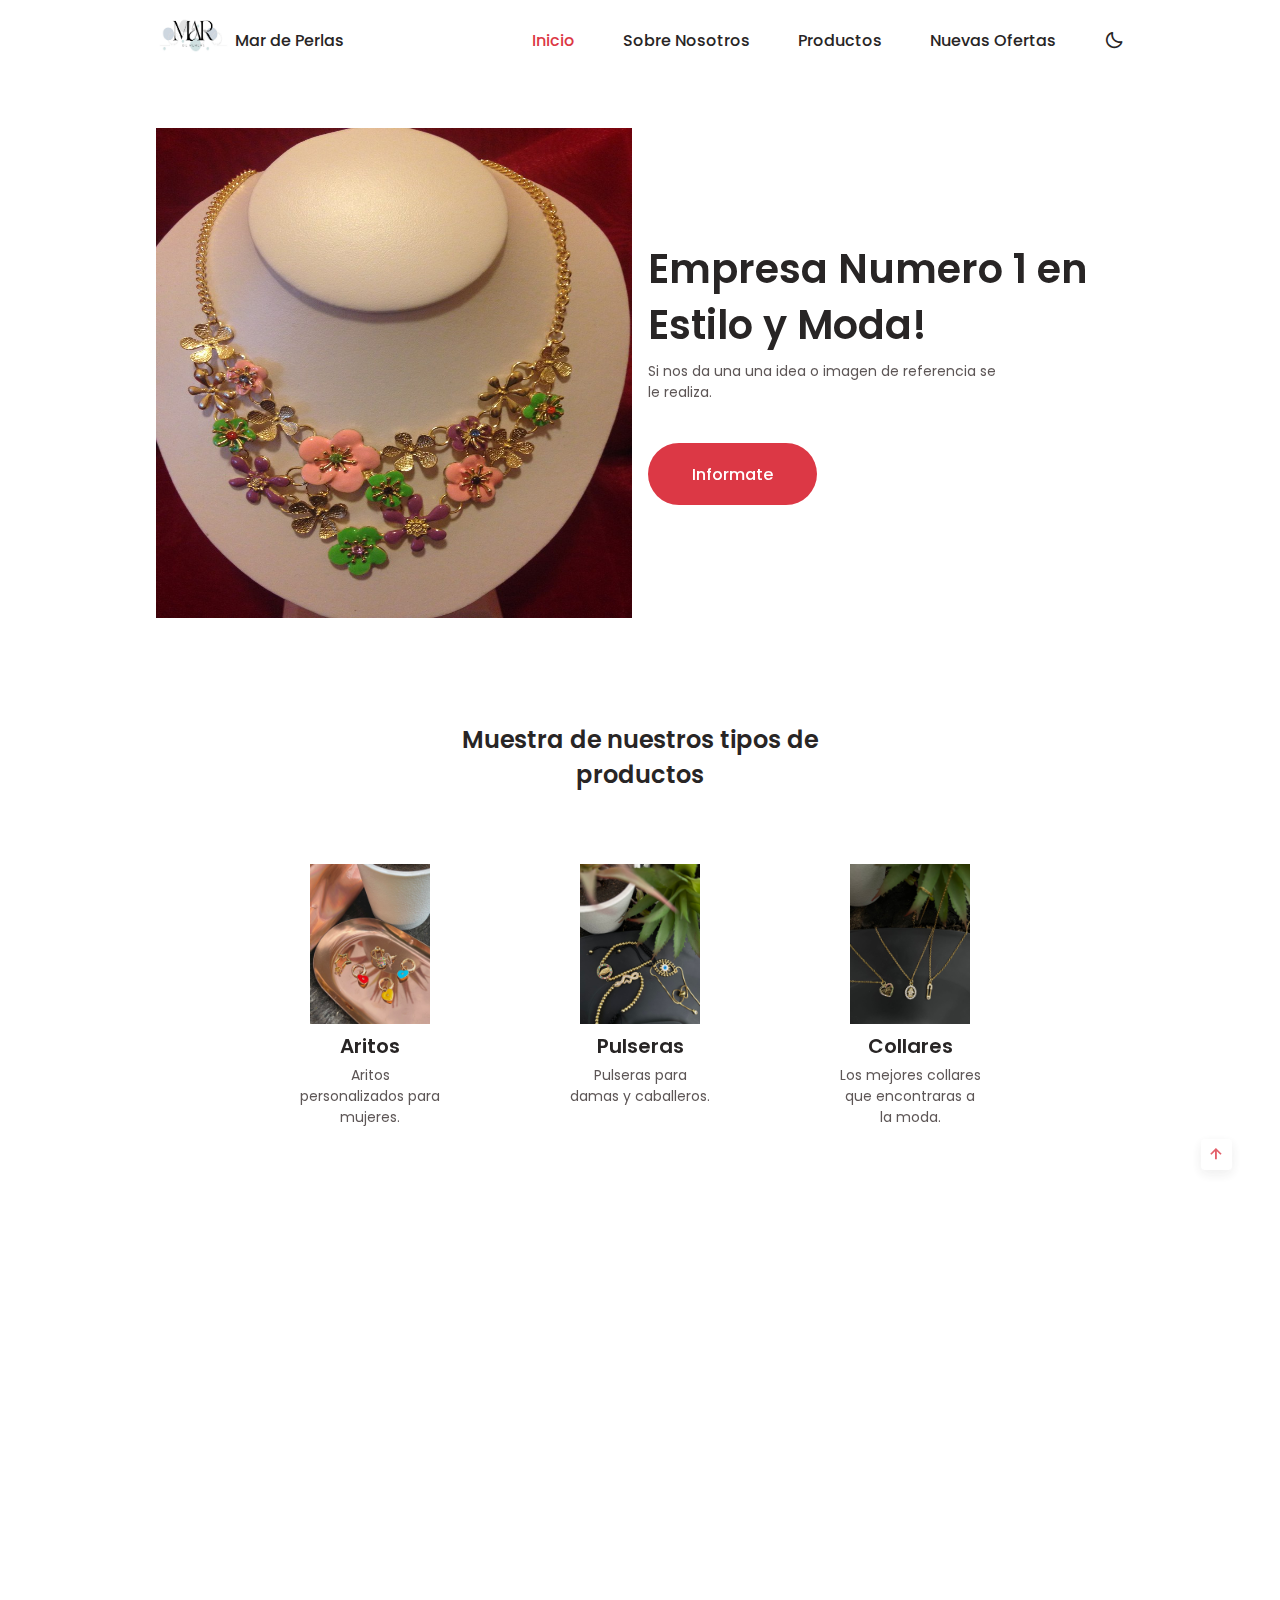
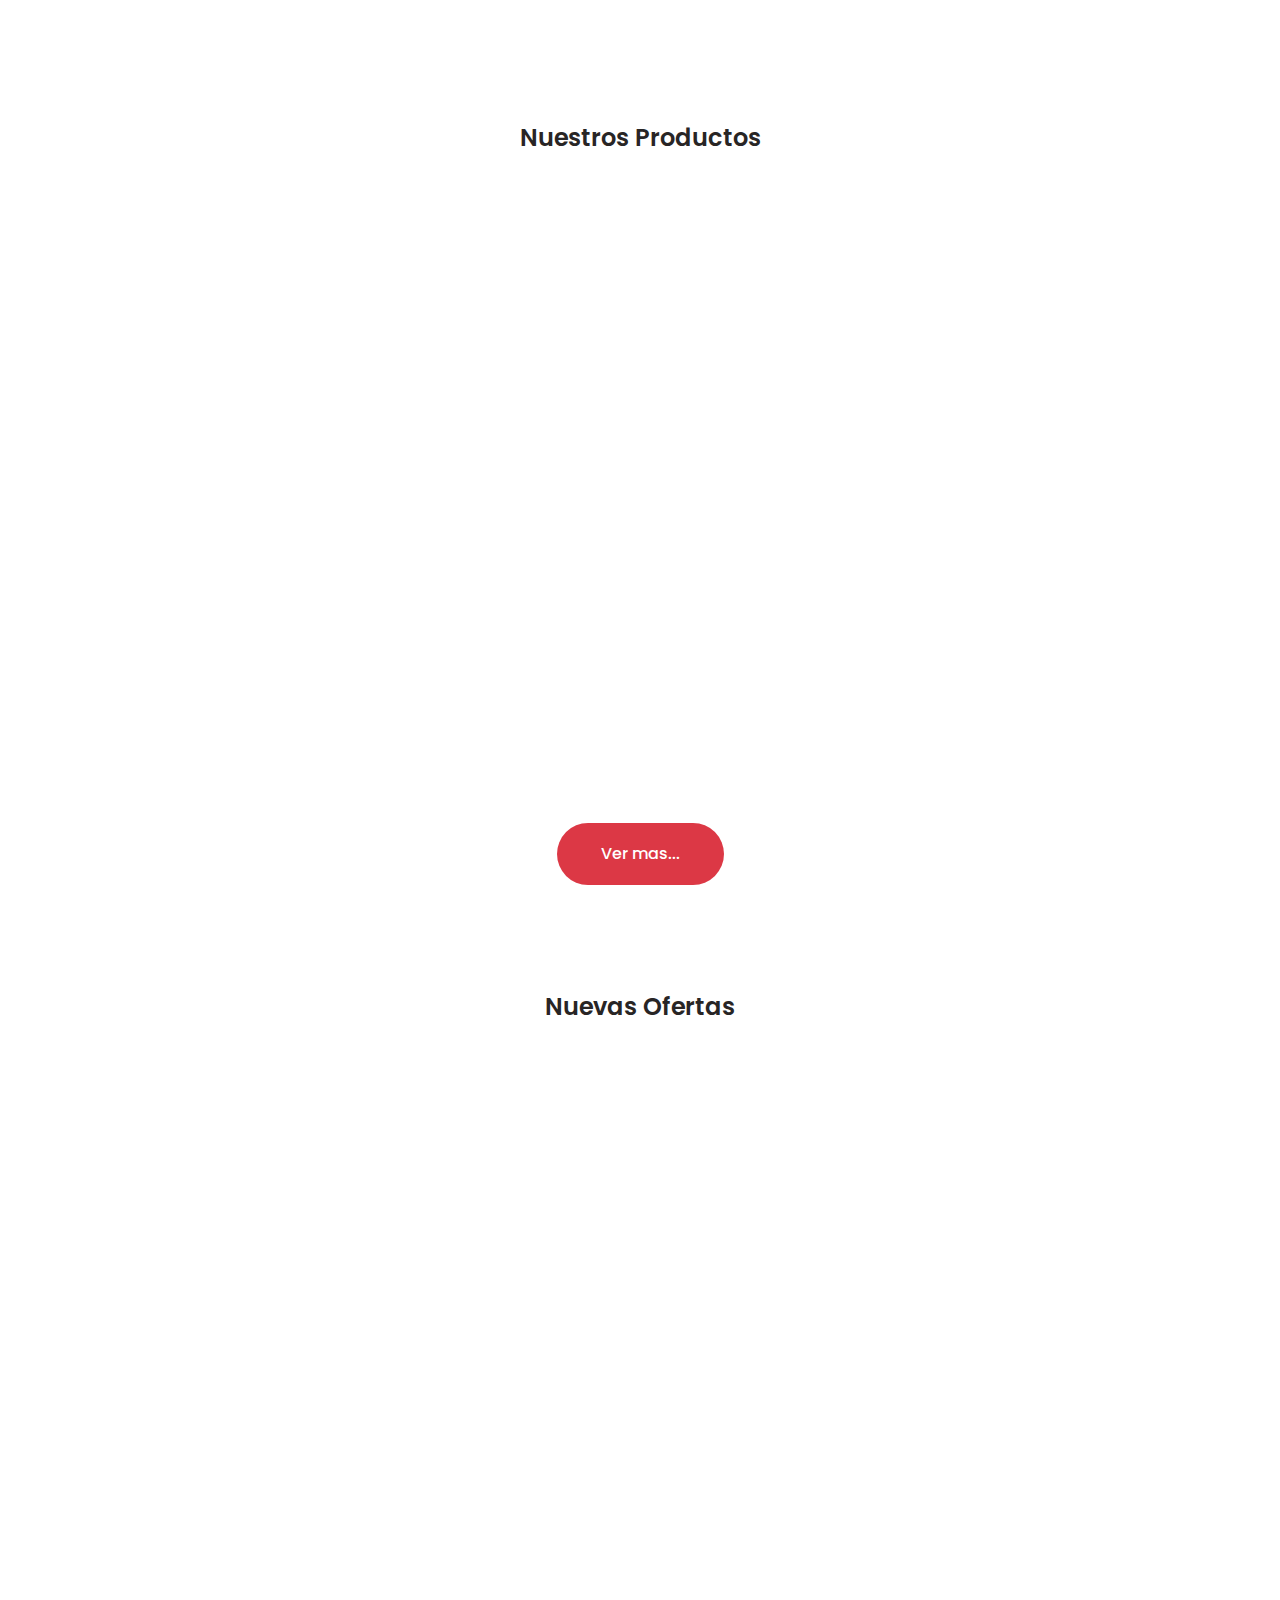
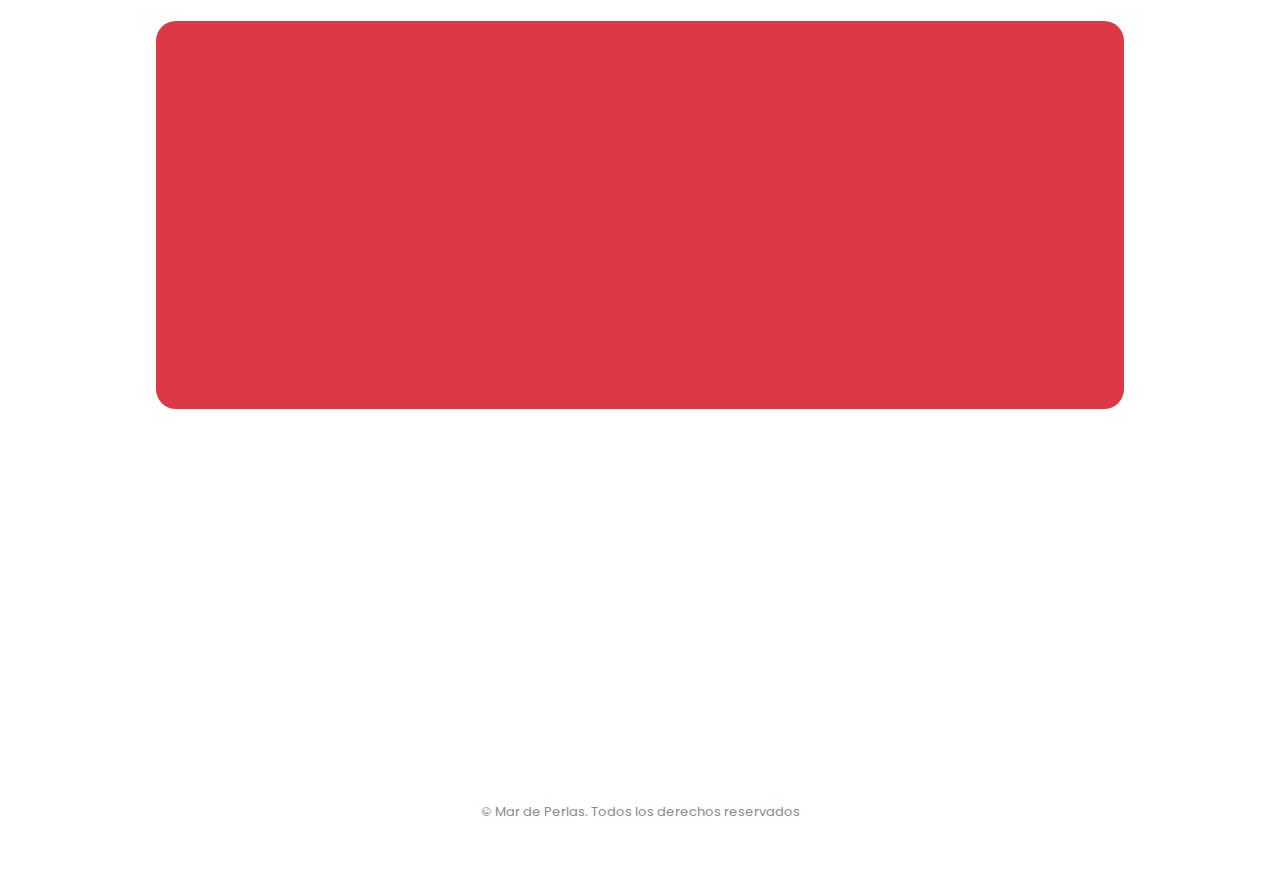
<file: index.html>
<!DOCTYPE html>
    <html lang="es">
    <head>
        <meta charset="UTF-8">
        <meta name="viewport" content="width=device-width, initial-scale=1.0">

        <!--=============== FAVICON ===============-->
        <link rel="shortcut icon" href="assets/img/Logo2.png" type="image/x-icon">

        <!--=============== BOXICONS ===============-->
        <link rel="stylesheet" href="https://unpkg.com/boxicons@latest/css/boxicons.min.css">

        <!--=============== SWIPER CSS ===============--> 
        <link rel="stylesheet" href="assets/css/swiper-bundle.min.css">

        <!--=============== CSS ===============-->
        <link rel="stylesheet" href="assets/css/styles.css">

        <title>Mar de Perlas</title>
    </head>
    <body>
        <!--==================== HEADER ====================-->
        <header class="header" id="header">
            <nav class="nav container">
                <a href="#" class="nav__logo">
                    <img src="assets/img/Logo2.png" alt="" class="nav__logo-img"> 
                    Mar de Perlas
                </a>

                <div class="nav__menu" id="nav-menu">
                    <ul class="nav__list">
                        <li class="nav__item">
                            <a href="#Inicio" class="nav__link active-link">Inicio</a>
                        </li>
                        <li class="nav__item">
                            <a href="#Nosotros" class="nav__link">Sobre Nosotros</a>
                        </li>
                        <li class="nav__item">
                            <a href="#Productos" class="nav__link">Productos</a>
                        </li>
                        <li class="nav__item">
                            <a href="#Ofertas" class="nav__link">Nuevas Ofertas</a>
                        </li>
                    </ul>

                    <div class="nav__close" id="nav-close">
                        <i class='bx bx-x' ></i>
                    </div>

                    <img src="assets/img/nav-light.png" alt="" class="nav__img">
                </div>
                <div class="nav__btns">
                    <!-- Theme change button -->
                    <i class='bx bx-moon change-theme' id="theme-button"></i>

                    <!-- Toggle button -->
                    <div class="nav__toggle" id="nav-toggle">
                        <i class='bx bx-grid-alt' ></i>
                    </div>
                </div>

            </nav>
        </header>

        <!--==================== MAIN ====================-->
        <main class="main">
            <!--==================== HOME ====================-->
            <section class="Inicio" id="Inicio">
                <div class="Inicio__container container grid">
                    <img src="assets/img/Img1.jpg" alt="" class="Inicio__img">

                    <div class="Inicio__data">
                        <h1 class="Inicio__title">Empresa Numero 1 en Estilo y Moda!</h1>
                        <p class="Inicio__description">
                            Si nos da una una idea o imagen de referencia se le realiza.
                        </p>
                        <a href="#Nosotros" class="button">Informate</a>
                    </div>
                </div>
            </section>

            <!--==================== GIVING ====================-->
            <section class="giving section container">
                <h2 class="section__title">
                    Muestra de nuestros tipos de <br> productos
                </h2>

                <div class="giving__container grid">
                    <div class="giving__content">
                        <img src="assets/img/Aritos.jpg" alt="" class="giving__img">
                        <h3 class="giving__title">Aritos</h3>
                        <p class="giving__description">Aritos personalizados para mujeres.</p>
                    </div>

                    <div class="giving__content">
                        <img src="assets/img/Pulseras.jpg" alt="" class="giving__img">
                        <h3 class="giving__title">Pulseras</h3>
                        <p class="giving__description">Pulseras para damas y caballeros.</p>
                    </div>

                    <div class="giving__content">
                        <img src="assets/img/Collares.jpg" alt="" class="giving__img">
                        <h3 class="giving__title">Collares</h3>
                        <p class="giving__description">Los mejores collares que encontraras a la moda.</p>
                    </div>
                </div>
            </section>

            <!--==================== CELEBRATE ====================-->
            <section class="Nosotros section container" id="Nosotros">
                <div class="Nosotros__container grid">
                    <div class="Nosotros__data">
                        <h2 class="section__title Nosotros__title">
                            ¿Quienes somos?
                        </h2>
                        <p class="Nosotros__description">
                            Somos una empresa de bisuteria conformada por jovenes de mente emprendedora,
                            brindando estilo, comodidad y innovacion a traves de nuestros accesorios.
                        </p>
                        <h2 class="section__title Nosotros__title">
                            Mision
                        </h2>
                        <a href="Sobre Nosotros.html" class="button">Leer Mas...</a>
                    </div>

                    <img src="assets/img/Logo2.png" alt="" class="Nosotros__img">
                </div>
            </section>

            <!--==================== GIFT ====================-->
            <section class="Productos section container" id="Productos">
                <h2 class="section__title">Nuestros Productos</h2>

                <div class="Productos__container grid">
                    <article class="Productos__card">
                        <img src="assets/img/Pro1.jpg" alt="" class="Productos__img">
                        <i class='bx bx-heart Productos__icon'></i>
                        
                        <h3 class="Productos__price">Lps 110</h3>
                    </article>

                    <article class="Productos__card">
                        <img src="assets/img/Pro2.jpg" alt="" class="Productos__img">
                        <i class='bx bx-heart Productos__icon'></i>
                        
                        <h3 class="Productos__price">Lps 165</h3>
                    </article>

                    <article class="Productos__card">
                        <img src="assets/img/Pro3.jpg" alt="" class="Productos__img">
                        <i class='bx bx-heart Productos__icon'></i>
                        
                        <h3 class="Productos__price">Lps 160</h3>
                    </article>

                    <article class="Productos__card">
                        <img src="assets/img/Pro4.jpg" alt="" class="Productos__img">
                        <i class='bx bx-heart Productos__icon'></i>
                        
                        <h3 class="Productos__price">Lps 155</h3>
                    </article>

                    <article class="Productos__card">
                        <img src="assets/img/Pro5.jpg" alt="" class="Productos__img">
                        <i class='bx bx-heart Productos__icon'></i>
                        
                        <h3 class="Productos__price">Lps 112</h3>
                    </article>
                </div>
            </section>
            <div align="center">
            <a href="Productos.html" class="button">Ver mas...</a>
            </div>

            <!--==================== NEW ====================-->
            <section class="Ofertas section container" id="Ofertas">
                <h2 class="section__title">Nuevas Ofertas</h2>

                <div class="Ofertas__container">
                    <div class="swiper Ofertas-swiper">
                        <div class="swiper-wrapper">
                            <article class="Ofertas__card swiper-slide">
                                <div class="Ofertas__overlay"></div>

                                <img src="assets/img/Pulseras.jpg" alt="" class="Ofertas__img">
                                <h3 class="Ofertas__price">Lps 75</h3>
                                
                                <button class="button Ofertas__button">
                                    <i class='bx bx-heart Ofertas__icon'></i>
                                </button>
                            </article>

                            <article class="Ofertas__card swiper-slide">
                                <div class="Ofertas__overlay"></div>

                                <img src="assets/img/Collares.jpg" alt="" class="Ofertas__img">
                                <h3 class="Ofertas__price">Lps 120</h3>

                                <button class="button Ofertas__button">
                                    <i class='bx bx-heart Ofertas__icon'></i>
                                </button>
                            </article>

                            <article class="Ofertas__card swiper-slide">
                                <div class="Ofertas__overlay"></div>

                                <img src="assets/img/Aritos.jpg" alt="" class="Ofertas__img">
                                <h3 class="Ofertas__price">Lps 95</h3>

                                <button class="button Ofertas__button">
                                    <i class='bx bx-heart Ofertas__icon'></i>
                                </button>
                            </article>
                        </div>

                        <div class="swiper-pagination"></div>
                    </div>
                </div>
            </section>

            <!--==================== MESSAGE ====================-->
            <section class="message section container">
                <div class="message__container grid">
                    <form action="" class="message__form">
                        <h2 class="message__title">Contactanos!</h2>
                        <input type="email" placeholder="Escribe tu mensaje..." class="message__input">
                        <button class="button message__button">Enviar Mensaje</button>
                    </form>

                    <img src="assets/img/Logo2.png" alt="" class="message__img">
                </div>
            </section>
        </main>

        <!--==================== FOOTER ====================-->
        <footer class="footer section">
            <div class="footer__container container grid">
                <div>
                    <a href="#" class="footer__logo">
                        <img src="assets/img/Logo2.png" alt="" class="footer__logo-img"> 
                        Mar de Perlas
                    </a>

                    <p class="footer__description">
                        Estilos perzonalizados! <br> mejores diseños mejores precios
                    </p>
                </div>

                <div>
                    <h3 class="footer__title">Encuentranos como:</h3>

                    <ul class="footer__links">
                        <li>
                            <a href="#" class="footer__link">mardeperlas@gmail.com</a>
                        </li>
                        <li>
                            <a href="#" class="footer__link">MardePerlas.Hn</a>
                        </li>
                        <li>
                            <a href="#" class="footer__link">+504 9733-4495</a>
                        </li>
                    </ul>
                </div>

                <div>
                    <h3 class="footer__title">Nuestra Ubicacion</h3>

                    <ul class="footer__links">
                        <li>
                            <a href="#" class="footer__link">Col. San Roberto<br>
                            de sula 11 y 12 calle</a>
                        </li>
                    </ul>
                </div>

                <div>
                    <h3 class="footer__title">Redes Sociales</h3>

                    <div class="footer__aviables">
                        <i href="#" class='bx bxl-facebook'></i>
                        <i href="#" class='bx bxl-instagram-alt'></i>
                    </div>
                </div>

            </div>

            <span class="footer__copy">&#169; Mar de Perlas. Todos los derechos reservados</span>
        </footer>

        <!--=============== SCROLL UP ===============-->
        <a href="#" class="scrollup" id="scroll-up"> 
            <i class='bx bx-up-arrow-alt scrollup__icon' ></i>
        </a>

        <!--=============== SCROLL REVEAL ===============-->
        <script src="assets/js/scrollreveal.min.js"></script>

        <!--=============== SWIPER JS ===============-->
        <script src="assets/js/swiper-bundle.min.js"></script>

        <!--=============== MAIN JS ===============-->
        <script src="assets/js/main.js"></script>
    </body>
</html>
</file>
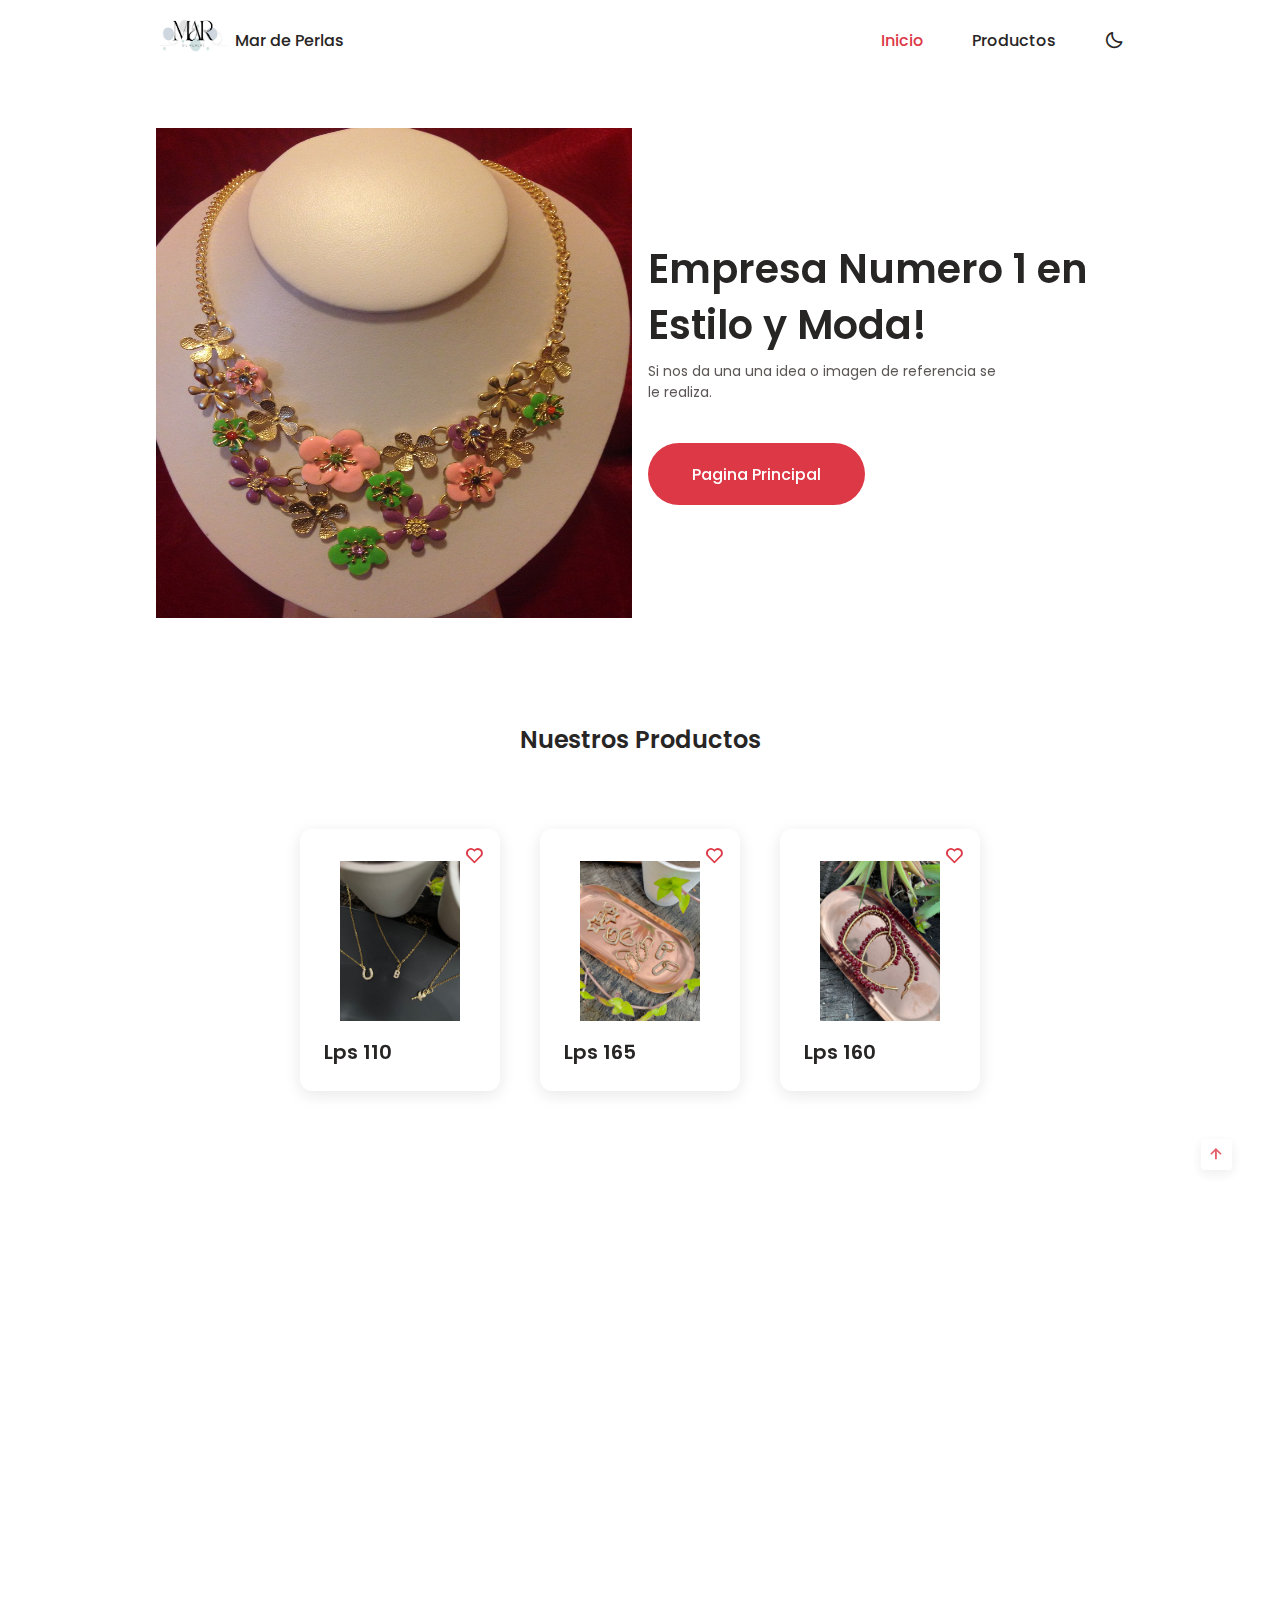
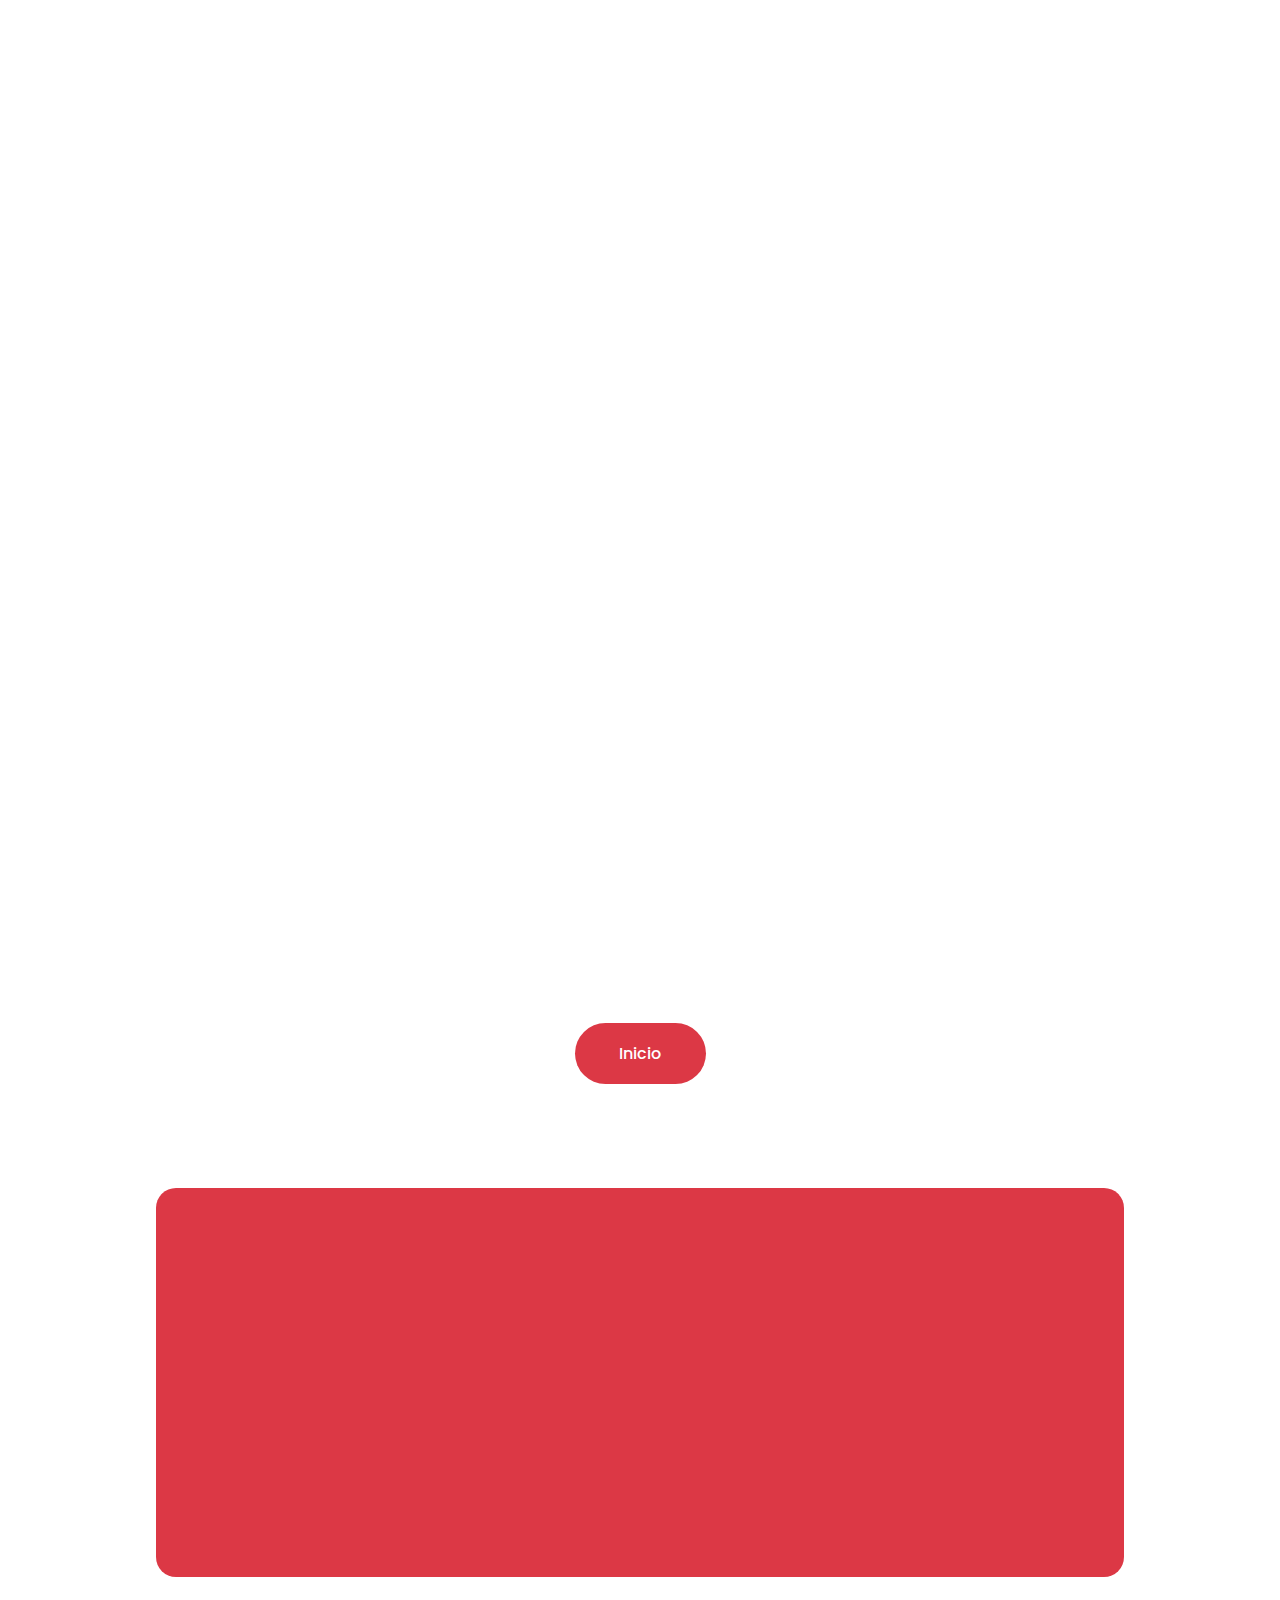
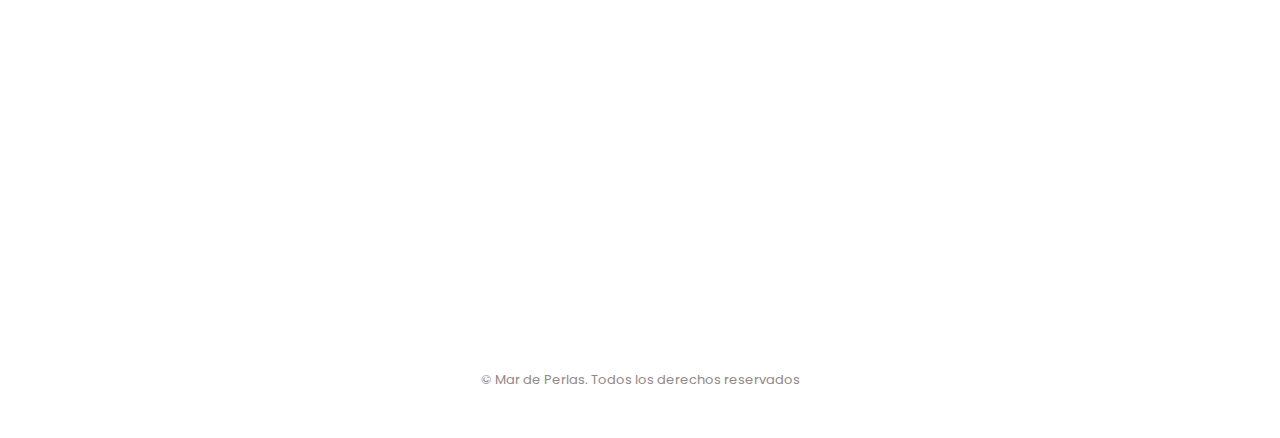
<file: Productos.html>
<!DOCTYPE html>
    <html lang="es">
    <head>
        <meta charset="UTF-8">
        <meta name="viewport" content="width=device-width, initial-scale=1.0">

        <!--=============== FAVICON ===============-->
        <link rel="shortcut icon" href="assets/img/Logo2.png" type="image/x-icon">

        <!--=============== BOXICONS ===============-->
        <link rel="stylesheet" href="https://unpkg.com/boxicons@latest/css/boxicons.min.css">

        <!--=============== SWIPER CSS ===============--> 
        <link rel="stylesheet" href="assets/css/swiper-bundle.min.css">

        <!--=============== CSS ===============-->
        <link rel="stylesheet" href="assets/css/styles.css">

        <title>Mar de Perlas</title>
    </head>
    <body>
        <!--==================== HEADER ====================-->
        <header class="header" id="header">
            <nav class="nav container">
                <a href="#" class="nav__logo">
                    <img src="assets/img/Logo2.png" alt="" class="nav__logo-img"> 
                    Mar de Perlas
                </a>

                <div class="nav__menu" id="nav-menu">
                    <ul class="nav__list">
                        <li class="nav__item">
                            <a href="#Inicio" class="nav__link active-link">Inicio</a>
                        <li class="nav__item">
                            <a href="#Productos" class="nav__link">Productos</a>
                    </ul>

                    <div class="nav__close" id="nav-close">
                        <i class='bx bx-x' ></i>
                    </div>

                    <img src="assets/img/nav-light.png" alt="" class="nav__img">
                </div>
                <div class="nav__btns">
                    <!-- Theme change button -->
                    <i class='bx bx-moon change-theme' id="theme-button"></i>

                    <!-- Toggle button -->
                    <div class="nav__toggle" id="nav-toggle">
                        <i class='bx bx-grid-alt' ></i>
                    </div>
                </div>

            </nav>
        </header>

        <!--==================== MAIN ====================-->
        <main class="main">
            <!--==================== HOME ====================-->
            <section class="Inicio" id="Inicio">
                <div class="Inicio__container container grid">
                    <img src="assets/img/Img1.jpg" alt="" class="Inicio__img">

                    <div class="Inicio__data">
                        <h1 class="Inicio__title">Empresa Numero 1 en Estilo y Moda!</h1>
                        <p class="Inicio__description">
                            Si nos da una una idea o imagen de referencia se le realiza.
                        </p>
                        <a href="index.html" class="button">Pagina Principal</a>
                    </div>
                </div>
            </section>


            <!--==================== GIFT ====================-->
            <section class="Productos section container" id="Productos">
                <h2 class="section__title">Nuestros Productos</h2>

                <div class="Productos__container grid">
                    <article class="Productos__card">
                        <img src="assets/img/Pro1.jpg" alt="" class="Productos__img">
                        <i class='bx bx-heart Productos__icon'></i>
                        
                        <h3 class="Productos__price">Lps 110</h3>
                    </article>

                    <article class="Productos__card">
                        <img src="assets/img/Pro2.jpg" alt="" class="Productos__img">
                        <i class='bx bx-heart Productos__icon'></i>
                        
                        <h3 class="Productos__price">Lps 165</h3>
                    </article>

                    <article class="Productos__card">
                        <img src="assets/img/Pro3.jpg" alt="" class="Productos__img">
                        <i class='bx bx-heart Productos__icon'></i>
                        
                        <h3 class="Productos__price">Lps 160</h3>
                    </article>

                    <article class="Productos__card">
                        <img src="assets/img/Pro4.jpg" alt="" class="Productos__img">
                        <i class='bx bx-heart Productos__icon'></i>
                        
                        <h3 class="Productos__price">Lps 155</h3>
                    </article>

                    <article class="Productos__card">
                        <img src="assets/img/Pro5.jpg" alt="" class="Productos__img">
                        <i class='bx bx-heart Productos__icon'></i>
                        
                        <h3 class="Productos__price">Lps 112</h3>
                    </article>

                    <article class="Productos__card">
                        <img src="assets/img/Pro6.jpg" alt="" class="Productos__img">
                        <i class='bx bx-heart Productos__icon'></i>
                        
                        <h3 class="Productos__price">Lps 150</h3>
                    </article>

                    <article class="Productos__card">
                        <img src="assets/img/Pro7.jpg" alt="" class="Productos__img">
                        <i class='bx bx-heart Productos__icon'></i>
                        
                        <h3 class="Productos__price">Lps 100</h3>
                    </article>

                    <article class="Productos__card">
                        <img src="assets/img/Pro8.jpg" alt="" class="Productos__img">
                        <i class='bx bx-heart Productos__icon'></i>
                        
                        <h3 class="Productos__price">Lps 135</h3>
                    </article>

                    <article class="Productos__card">
                        <img src="assets/img/Pro9.jpg" alt="" class="Productos__img">
                        <i class='bx bx-heart Productos__icon'></i>
                        
                        <h3 class="Productos__price">Lps 140</h3>
                    </article>

                    <article class="Productos__card">
                        <img src="assets/img/Pro10.jpg" alt="" class="Productos__img">
                        <i class='bx bx-heart Productos__icon'></i>
                        
                        <h3 class="Productos__price">Lps 140</h3>
                    </article>

                    <article class="Productos__card">
                        <img src="assets/img/Pro11.jpg" alt="" class="Productos__img">
                        <i class='bx bx-heart Productos__icon'></i>
                        
                        <h3 class="Productos__price">Lps 135</h3>
                    </article>

                    <article class="Productos__card">
                        <img src="assets/img/Pro12.jpg" alt="" class="Productos__img">
                        <i class='bx bx-heart Productos__icon'></i>
                        
                        <h3 class="Productos__price">Lps 145</h3>
                    </article>

                    <article class="Productos__card">
                        <img src="assets/img/Pro13.jpg" alt="" class="Productos__img">
                        <i class='bx bx-heart Productos__icon'></i>
                        
                        <h3 class="Productos__price">Lps 145</h3>
                    </article>

                    <article class="Productos__card">
                        <img src="assets/img/Pro14.jpg" alt="" class="Productos__img">
                        <i class='bx bx-heart Productos__icon'></i>
                        
                        <h3 class="Productos__price">Lps 150</h3>
                    </article>

                    <article class="Productos__card">
                        <img src="assets/img/Pro15.jpg" alt="" class="Productos__img">
                        <i class='bx bx-heart Productos__icon'></i>
                        
                        <h3 class="Productos__price">Lps 140</h3>
                    </article>

                    <article class="Productos__card">
                        <img src="assets/img/Pro16.jpg" alt="" class="Productos__img">
                        <i class='bx bx-heart Productos__icon'></i>
                        
                        <h3 class="Productos__price">Lps 130</h3>
                    </article>

                    <article class="Productos__card">
                        <img src="assets/img/Pro17.jpg" alt="" class="Productos__img">
                        <i class='bx bx-heart Productos__icon'></i>
                        
                        <h3 class="Productos__price">Lps 150</h3>
                    </article>

                    <article class="Productos__card">
                        <img src="assets/img/Pro18.jpg" alt="" class="Productos__img">
                        <i class='bx bx-heart Productos__icon'></i>
                        
                        <h3 class="Productos__price">Lps 150</h3>
                    </article>
                </div>
            </section>
            <div align="center">
            <a href="#Inicio" class="button">Inicio</a>
            </div>

            <!--==================== MESSAGE ====================-->
            <section class="message section container">
                <div class="message__container grid">
                    <form action="" class="message__form">
                        <h2 class="message__title">Contactanos!</h2>
                        <input type="email" placeholder="Escribe tu mensaje..." class="message__input">
                        <button class="button message__button">Enviar Mensaje</button>
                    </form>

                    <img src="assets/img/Logo2.png" alt="" class="message__img">
                </div>
            </section>
        </main>

        <!--==================== FOOTER ====================-->
        <footer class="footer section">
            <div class="footer__container container grid">
                <div>
                    <a href="#" class="footer__logo">
                        <img src="assets/img/Logo2.png" alt="" class="footer__logo-img"> 
                        Mar de Perlas
                    </a>

                    <p class="footer__description">
                        Estilos perzonalizados! <br> mejores diseños mejores precios
                    </p>
                </div>

                <div>
                    <h3 class="footer__title">Encuentranos como:</h3>

                    <ul class="footer__links">
                        <li>
                            <a href="#" class="footer__link">mardeperlas@gmail.com</a>
                        </li>
                        <li>
                            <a href="#" class="footer__link">MardePerlas.Hn</a>
                        </li>
                        <li>
                            <a href="#" class="footer__link">+504 9733-4495</a>
                        </li>
                    </ul>
                </div>

                <div>
                    <h3 class="footer__title">Nuestra Ubicacion</h3>

                    <ul class="footer__links">
                        <li>
                            <a href="#" class="footer__link">Col. San Roberto<br>
                            de sula 11 y 12 calle</a>
                        </li>
                    </ul>
                </div>

                <div>
                    <h3 class="footer__title">Redes Sociales</h3>

                    <div class="footer__aviables">
                        <i href="#" class='bx bxl-facebook'></i>
                        <i href="#" class='bx bxl-instagram-alt'></i>
                    </div>
                </div>

            </div>

            <span class="footer__copy">&#169; Mar de Perlas. Todos los derechos reservados</span>
        </footer>

        <!--=============== SCROLL UP ===============-->
        <a href="#" class="scrollup" id="scroll-up"> 
            <i class='bx bx-up-arrow-alt scrollup__icon' ></i>
        </a>

        <!--=============== SCROLL REVEAL ===============-->
        <script src="assets/js/scrollreveal.min.js"></script>

        <!--=============== SWIPER JS ===============-->
        <script src="assets/js/swiper-bundle.min.js"></script>

        <!--=============== MAIN JS ===============-->
        <script src="assets/js/main.js"></script>
    </body>
</html>
</file>
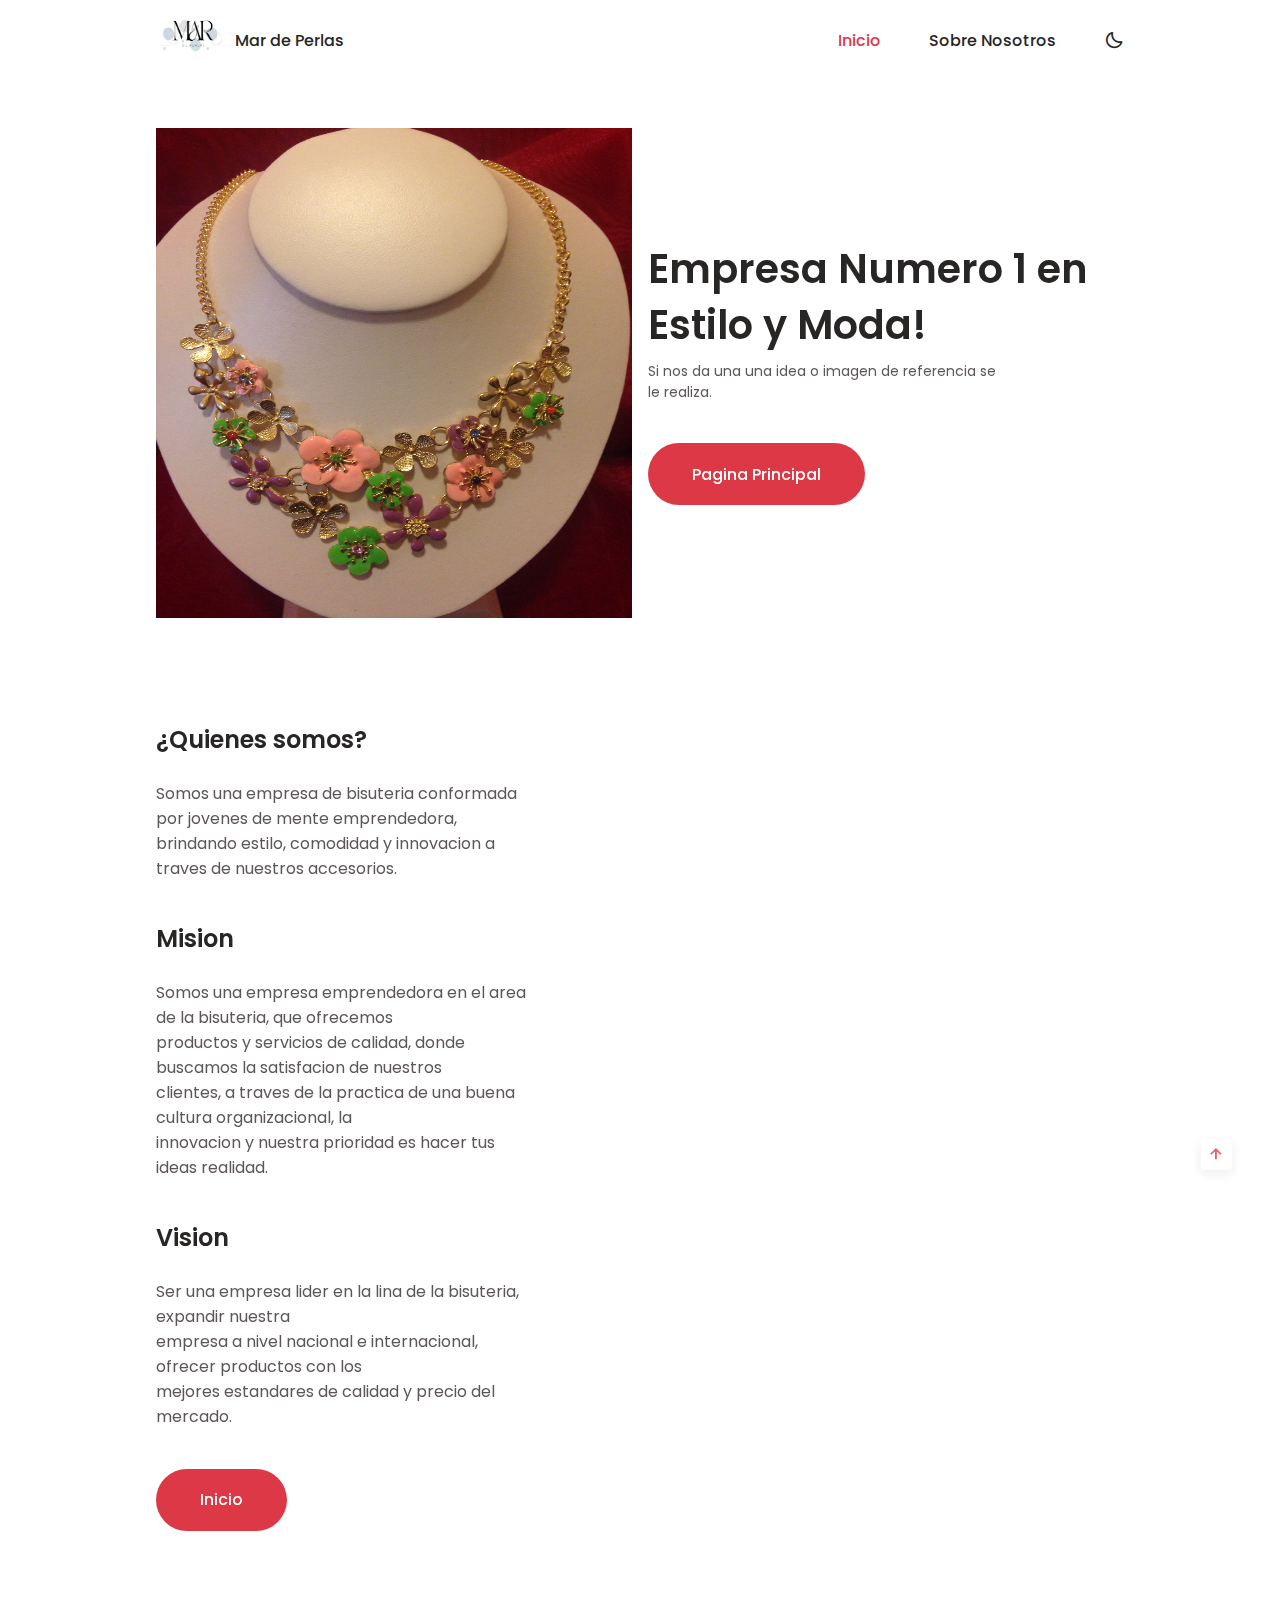
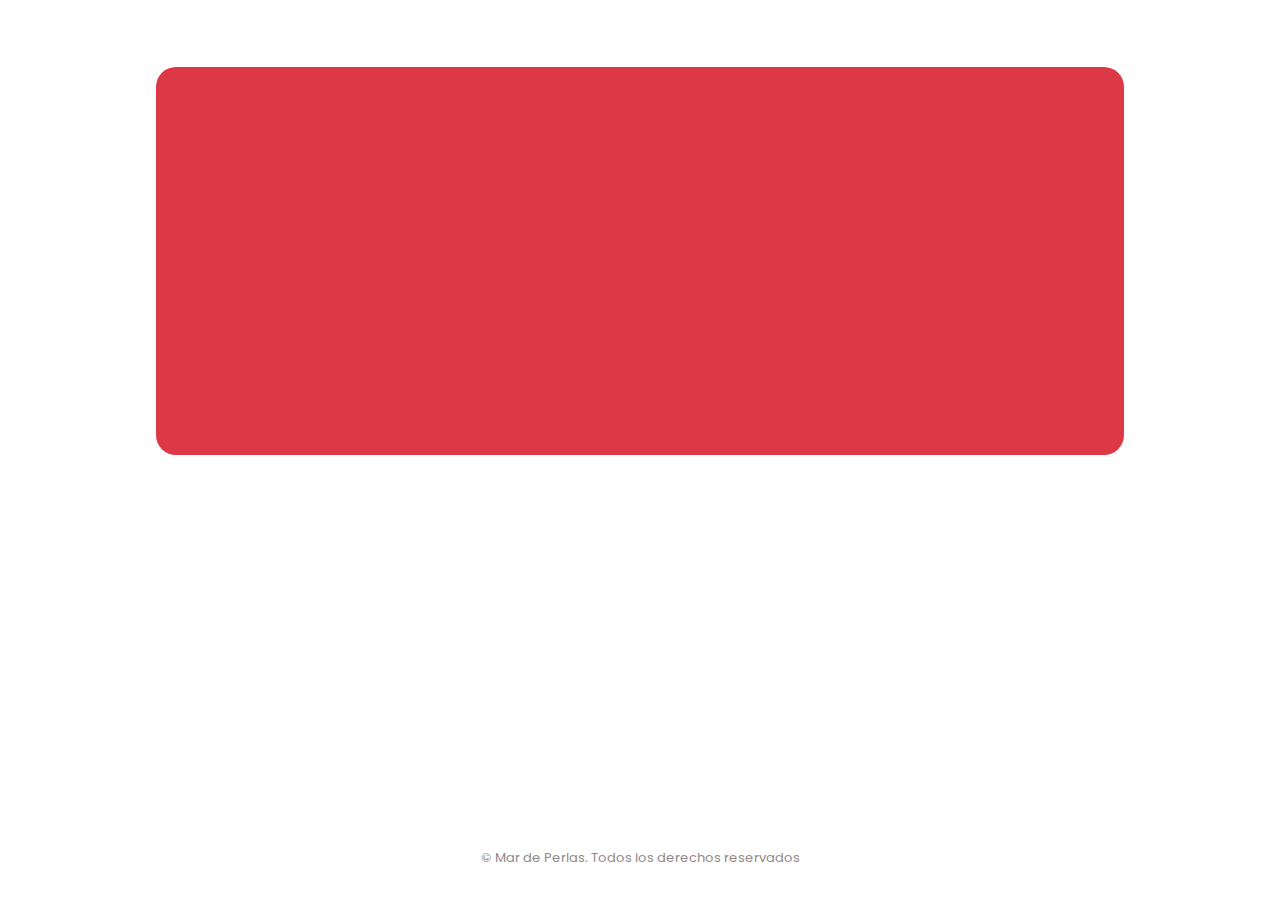
<file: Sobre Nosotros.html>
<!DOCTYPE html>
    <html lang="es">
    <head>
        <meta charset="UTF-8">
        <meta name="viewport" content="width=device-width, initial-scale=1.0">

        <!--=============== FAVICON ===============-->
        <link rel="shortcut icon" href="assets/img/Logo2.png" type="image/x-icon">

        <!--=============== BOXICONS ===============-->
        <link rel="stylesheet" href="https://unpkg.com/boxicons@latest/css/boxicons.min.css">

        <!--=============== SWIPER CSS ===============--> 
        <link rel="stylesheet" href="assets/css/swiper-bundle.min.css">

        <!--=============== CSS ===============-->
        <link rel="stylesheet" href="assets/css/styles.css">

        <title>Mar de Perlas</title>
    </head>
    <body>
        <!--==================== HEADER ====================-->
        <header class="header" id="header">
            <nav class="nav container">
                <a href="#" class="nav__logo">
                    <img src="assets/img/Logo2.png" alt="" class="nav__logo-img"> 
                    Mar de Perlas
                </a>

                <div class="nav__menu" id="nav-menu">
                    <ul class="nav__list">
                        <li class="nav__item">
                            <a href="#Inicio" class="nav__link active-link">Inicio</a>
                        </li>
                        <li class="nav__item">
                            <a href="#Nosotros" class="nav__link">Sobre Nosotros</a>
                        </li>
                    </ul>

                    <div class="nav__close" id="nav-close">
                        <i class='bx bx-x' ></i>
                    </div>

                    <img src="assets/img/nav-light.png" alt="" class="nav__img">
                </div>
                <div class="nav__btns">
                    <!-- Theme change button -->
                    <i class='bx bx-moon change-theme' id="theme-button"></i>

                    <!-- Toggle button -->
                    <div class="nav__toggle" id="nav-toggle">
                        <i class='bx bx-grid-alt' ></i>
                    </div>
                </div>

            </nav>
        </header>

        <!--==================== MAIN ====================-->
        <main class="main">
            <!--==================== HOME ====================-->
            <section class="Inicio" id="Inicio">
                <div class="Inicio__container container grid">
                    <img src="assets/img/Img1.jpg" alt="" class="Inicio__img">

                    <div class="Inicio__data">
                        <h1 class="Inicio__title">Empresa Numero 1 en Estilo y Moda!</h1>
                        <p class="Inicio__description">
                            Si nos da una una idea o imagen de referencia se le realiza.
                        </p>
                        <a href="index.html" class="button">Pagina Principal</a>
                    </div>
                </div>
            </section>

            <!--==================== CELEBRATE ====================-->
            <section class="Nosotros section container" id="Nosotros">
                <div class="Nosotros__container grid">
                    <div class="Nosotros__data">
                        <h2 class="section__title Nosotros__title">
                            ¿Quienes somos?
                        </h2>
                        <p class="Nosotros__description">
                            Somos una empresa de bisuteria conformada por jovenes de mente emprendedora,
                            brindando estilo, comodidad y innovacion a traves de nuestros accesorios.
                        </p>
                        <h2 class="section__title Nosotros__title">
                            Mision
                        </h2>
                        <p class="Nosotros__description">
                            Somos una empresa emprendedora en el area de la bisuteria, que ofrecemos <br>
                            productos y servicios de calidad, donde buscamos la satisfacion de nuestros<br>
                            clientes, a traves de la practica de una buena cultura organizacional, la <br>
                            innovacion y nuestra prioridad es hacer tus ideas realidad.
                        </p>
                        <h2 class="section__title Nosotros__title">
                            Vision
                        </h2>
                        <p class="Nosotros__description">
                            Ser una empresa lider en la lina de la bisuteria, expandir nuestra<br>
                            empresa a nivel nacional e internacional, ofrecer productos con los <br>
                            mejores estandares de calidad y precio del mercado.
                        </p>
                        <a href="#Inicio" class="button">Inicio</a>
                    </div>

                    <img src="assets/img/Logo2.png" alt="" class="Nosotros__img">
                </div>
            </section>

            <!--==================== MESSAGE ====================-->
            <section class="message section container">
                <div class="message__container grid">
                    <form action="" class="message__form">
                        <h2 class="message__title">Contactanos!</h2>
                        <input type="email" placeholder="Escribe tu mensaje..." class="message__input">
                        <button class="button message__button">Enviar Mensaje</button>
                    </form>

                    <img src="assets/img/Logo2.png" alt="" class="message__img">
                </div>
            </section>
        </main>

        <!--==================== FOOTER ====================-->
        <footer class="footer section">
            <div class="footer__container container grid">
                <div>
                    <a href="#" class="footer__logo">
                        <img src="assets/img/Logo2.png" alt="" class="footer__logo-img"> 
                        Mar de Perlas
                    </a>

                    <p class="footer__description">
                        Estilos perzonalizados! <br> mejores diseños mejores precios
                    </p>
                </div>

                <div>
                    <h3 class="footer__title">Encuentranos como:</h3>

                    <ul class="footer__links">
                        <li>
                            <a href="#" class="footer__link">mardeperlas@gmail.com</a>
                        </li>
                        <li>
                            <a href="#" class="footer__link">MardePerlas.Hn</a>
                        </li>
                        <li>
                            <a href="#" class="footer__link">+504 9733-4495</a>
                        </li>
                    </ul>
                </div>

                <div>
                    <h3 class="footer__title">Nuestra Ubicacion</h3>

                    <ul class="footer__links">
                        <li>
                            <a href="#" class="footer__link">Col. San Roberto<br>
                            de sula 11 y 12 calle</a>
                        </li>
                    </ul>
                </div>

                <div>
                    <h3 class="footer__title">Redes Sociales</h3>

                    <div class="footer__aviables">
                        <i href="#" class='bx bxl-facebook'></i>
                        <i href="#" class='bx bxl-instagram-alt'></i>
                    </div>
                </div>

            </div>

            <span class="footer__copy">&#169; Mar de Perlas. Todos los derechos reservados</span>
        </footer>

        <!--=============== SCROLL UP ===============-->
        <a href="#" class="scrollup" id="scroll-up"> 
            <i class='bx bx-up-arrow-alt scrollup__icon' ></i>
        </a>

        <!--=============== SCROLL REVEAL ===============-->
        <script src="assets/js/scrollreveal.min.js"></script>

        <!--=============== SWIPER JS ===============-->
        <script src="assets/js/swiper-bundle.min.js"></script>

        <!--=============== MAIN JS ===============-->
        <script src="assets/js/main.js"></script>
    </body>
</html>
</file>
<file: assets/css/styles.css>
/*=============== GOOGLE FONTS ===============*/
@import url("https://fonts.googleapis.com/css2?family=Poppins:wght@400;500;600&display=swap");

/*=============== VARIABLES CSS ===============*/
:root {
  --header-height: 3.5rem;

  /*========== Colors ==========*/
  /*Color mode HSL(hue, saturation, lightness)*/
  --first-color: hsl(355, 70%, 54%);
  --first-color-alt: hsl(355, 66%, 50%);
  --title-color: hsl(355, 4%, 15%);
  --text-color: hsl(355, 4%, 35%);
  --text-color-light: hsl(355, 4%, 55%);
  --body-color: #fff;
  --container-color: #fff;

  /*========== Font and typography ==========*/
  /*.5rem = 8px | 1rem = 16px ...*/
  --body-font: 'Poppins', sans-serif;

  --biggest-font-size: 1.5rem;
  --h1-font-size: 1.5rem;
  --h2-font-size: 1.25rem;
  --h3-font-size: 1rem;
  --normal-font-size: .938rem;
  --small-font-size: .813rem;
  --smaller-font-size: .75rem;

  /*========== Font weight ==========*/
  --font-medium: 500;
  --font-semi-bold: 600;

  /*========== Margenes Bottom ==========*/
  /*.5rem = 8px | 1rem = 16px ...*/
  --mb-0-25: .25rem;
  --mb-0-5: .5rem;
  --mb-1: 1rem;
  --mb-1-5: 1.5rem;
  --mb-2: 2rem;
  --mb-2-5: 2.5rem;

  /*========== z index ==========*/
  --z-tooltip: 10;
  --z-fixed: 100;
}

/* Responsive typography */
@media screen and (min-width: 968px) {
  :root {
    --biggest-font-size: 2.5rem;
    --h1-font-size: 2.25rem;
    --h2-font-size: 1.5rem;
    --h3-font-size: 1.25rem;
    --normal-font-size: 1rem;
    --small-font-size: .875rem;
    --smaller-font-size: .813rem;
  }
}

/*=============== BASE ===============*/
* {
  box-sizing: border-box;
  padding: 0;
  margin: 0;
}

html {
  scroll-behavior: smooth;
}

body,
button,
input {
  font-family: var(--body-font);
  font-size: var(--normal-font-size);
}

body {
  margin: var(--header-height) 0 0 0;
  background-color: var(--body-color);
  color: var(--text-color);
  transition: .4s; /*For animation dark mode*/
}

h1, h2, h3, h4 {
  color: var(--title-color);
  font-weight: var(--font-semi-bold);
}

ul {
  list-style: none;
}

a {
  text-decoration: none;
}

img {
  max-width: 100%;
  height: auto;
}

button {
  cursor: pointer;
  border: none;
  outline: none;
}

/*=============== THEME ===============*/
.nav__btns {
  display: flex;
  align-items: center;
  column-gap: 1rem;
}

.change-theme {
  color: var(--title-color);
  font-size: 1.25rem;
  cursor: pointer;
}

/*========== Variables Dark theme ==========*/
body.dark-theme {
  --title-color: hsl(355, 4%, 95%);
  --text-color: hsl(355, 4%, 75%);
  --body-color: hsl(355, 20%, 12%);
  --container-color: hsl(355, 16%, 16%);
}

/*========== 
    Color changes in some parts of 
    the website, in dark theme 
==========*/
.dark-theme .scroll-header,
.dark-theme .nav__menu {
  box-shadow: 0 2px 4px hsla(0, 0%, 4%, .3);
}

.dark-theme .message__container {
  background-color: var(--container-color);
}

.dark-theme .message__input {
  background-color: var(--body-color);
}

.dark-theme .message__button {
  background-color: var(--first-color);
}

.dark-theme .message__button:hover {
  background-color: var(--first-color-alt);
}

.dark-theme::-webkit-scrollbar {
  background: hsl(355, 8%, 30%);
}

/*=============== REUSABLE CSS CLASSES ===============*/
.container {
  max-width: 968px;
  margin-left: var(--mb-1-5);
  margin-right: var(--mb-1-5);
}

.grid {
  display: grid;
}

.main {
  overflow: hidden;
}

.section {
  padding: 4.5rem 0 1rem;
}

.section__title {
  font-size: var(--h2-font-size);
  margin-bottom: var(--mb-2-5);
  text-align: center;
}

/*=============== HEADER ===============*/
.header {
  width: 100%;
  background-color: var(--body-color);
  position: fixed;
  top: 0;
  left: 0;
  z-index: var(--z-fixed);
  transition: .4s; /*For animation dark mode*/
}

/*=============== NAV ===============*/
.nav {
  height: var(--header-height);
  display: flex;
  justify-content: space-between;
  align-items: center;
}

.nav__logo, 
.nav__close, 
.nav__toggle {
  color: var(--title-color);
}

.nav__logo {
  display: flex;
  align-items: center;
  column-gap: .25rem;
  font-weight: var(--font-medium);
}

.nav__logo-img {
  width: 75px;
  height: 75px;
}

.nav__toggle {
  display: inline-flex;
  font-size: 1.25rem;
  cursor: pointer;
}

@media screen and (max-width: 767px) {
  .nav__menu {
    position: fixed;
    background-color: var(--body-color);
    top: -100%;
    left: 0;
    width: 100%;
    padding: 4rem 0;
    border-radius: 0 0 1.5rem 1.5rem;
    box-shadow: 0 1px 4px hsla(0, 4%, 15%, .1);
    transition: .4s;
  }
}

.nav__img {
  width: 100px;
  position: absolute;
  top: 0;
  left: 0;
  transform: rotate(-15deg);
}

.nav__list {
  display: flex;
  flex-direction: column;
  align-items: center;
  row-gap: 1.5rem;
}

.nav__link {
  color: var(--title-color);
  font-weight: var(--font-medium);
  transition: .3s;
}

.nav__link:hover {
  color: var(--first-color);
}

.nav__close {
  font-size: 2rem;
  position: absolute;
  top: .5rem;
  right: 1rem;
  cursor: pointer;
}

/* Show menu */
.show-menu {
  top: 0;
}

/* Change background header */
.scroll-header {
  box-shadow: 0 1px 4px hsla(0, 4%, 15%, .1);
}

/* Active link */
.active-link {
  color: var(--first-color);
}

/*=============== HOME ===============*/
.Inicio__container {
  padding-top: 1.5rem;
  row-gap: 1.5rem;
}

.Inicio__img {
  width: 250px;
  height: 490px;
  justify-self: center;
}

.Inicio__data {
  text-align: center;
}

.Inicio__title {
  font-size: var(--biggest-font-size);
  line-height: 140%;
  margin-bottom: var(--mb-0-5);
}

.Inicio__description {
  font-size: var(--small-font-size);
  padding: 0 2rem;
  margin-bottom: var(--mb-2-5);
}

/*=============== BUTTONS ===============*/
.button {
  display: inline-block;
  background-color: var(--first-color);
  color: #fff;
  padding: 1.15rem 2.75rem;
  font-weight: var(--font-medium);
  border-radius: 3rem;
  transition: .3s;
}

.button:hover {
  background-color: var(--first-color-alt);
}

/*=============== GIVING ===============*/
.giving__container {
  grid-template-columns: repeat(2, 1fr);
  gap: 2.5rem 1.5rem;
}

.giving__content {
  text-align: center;
}

.giving__img {
  width: 100px;
  transition: .3s;
}

.giving__title {
  font-size: var(--h3-font-size);
  margin-bottom: var(--mb-0-25);
}

.giving__description {
  font-size: var(--small-font-size);
}

.giving__img:hover {
  transform: translateY(-.25rem);
}

/*=============== CELEBRATE ===============*/
.Nosotros__container {
  row-gap: 1rem;
}

.Nosotros__data {
  text-align: center;
}

.Nosotros__title {
  margin-bottom: var(--mb-1-5);
}

.Nosotros__description {
  margin-bottom: var(--mb-2-5);
}

.Nosotros__img {
  width: 280px;
  height: 320px;
  justify-self: center;
}

/*=============== GIFT ===============*/
.Productos__container {
  grid-template-columns: repeat(2, 1fr);
  gap: 1.5rem;
}

.Productos__card {
  display: grid;
  position: relative;
  background-color: var(--container-color);
  box-shadow: 0 4px 16px hsla(355, 25%, 15%, .1);
  padding: 1.5rem 1rem 1rem;
  border-radius: .75rem;
}

.Productos__img {
  width: 100px;
  justify-self: center;
  margin-bottom: var(--mb-0-25);
  transition: .3s;
}

.Productos__icon {
  font-size: 1.25rem;
  color: var(--first-color);
  position: absolute;
  top: 1rem;
  right: 1rem;
  cursor: pointer;
}

.Productos__price {
  font-size: var(--h3-font-size);
}

.Productos__title {
  font-size: var(--smaller-font-size);
  font-weight: var(--font-medium);
}

.Productos__card:hover .Productos__img {
  transform: translateY(-.25rem);
}

/*=============== NEW ===============*/
.Ofertas__card {
  position: relative;
  width: 230px;
  background-color: var(--container-color);
  box-shadow: 0 4px 16px hsla(355, 25%, 15%, .1);
  padding: 1rem 1rem 1.5rem;
  border-radius: .75rem;
  text-align: center;
  margin-bottom: 4rem;
  overflow: hidden;
}

.Ofertas__overlay {
  width: 250px;
  height: 250px;
  background-color: var(--first-color);
  border-radius: 50%;
  position: absolute;
  top: -5rem;
  left: -.65rem;
  z-index: 0;
}

.Ofertas__img {
  position: relative;
  width: 150px;
  margin-bottom: var(--mb-2);
  transition: .3s;
}

.Ofertas__price {
  font-size: var(--h2-font-size);
}

.Ofertas__title {
  font-weight: var(--font-medium);
}

.Ofertas__button {
  display: flex;
  padding: .5rem;
  border-radius: .25rem .25rem .75rem .25rem;
  position: absolute;
  right: 0;
  bottom: 0;
}

.Ofertas__icon {
  font-size: 1.25rem;
}

.Ofertas__card:hover .Ofertas__img {
  transform: translateY(-.5rem);
}

/*Class Swiper*/
.swiper-pagination-bullet {
  background-color: var(--text-color);
}

.swiper-pagination-bullet-active {
  background-color: var(--first-color);
}

/*=============== MESSAGE ===============*/
.message__container {
  row-gap: 3rem;
  background-color: var(--first-color);
  padding: 2.5rem 1.5rem 2.5rem;
  border-radius: 1.25rem;
}

.message__form {
  text-align: center;
}

.message__title {
  color: #fff;
  margin-bottom: var(--mb-1-5);
}

.message__input {
  width: 100%;
  background: #fff;
  color: var(--text-color);
  padding: 1rem 1.5rem;
  border-radius: 3rem;
  border: none;
  outline: none;
  margin-bottom: var(--mb-1);
}

.message__button {
  background-color: var(--title-color);
  width: 100%;
}

.message__button:hover {
  background-color: var(--title-color);
}

.message__img {
  width: 200px;
  justify-self: center;
  transform: rotate(15deg);
}

/*=============== FOOTER ===============*/
.footer {
  overflow: hidden;
}

.footer__container {
  position: relative;
  row-gap: 2rem;
}

.footer__logo {
  display: flex;
  align-items: center;
  column-gap: .25rem;
  color: var(--title-color);
  font-weight: var(--font-medium);
}

.footer__logo-img {
  width: 75px;
  height: 75px;
}

.footer__description {
  font-size: var(--small-font-size);
}

.footer__logo, 
.footer__title {
  margin-bottom: var(--mb-1);
}

.footer__title {
  font-size: var(--h3-font-size);
}

.footer__links {
  display: flex;
  flex-direction: column;
  row-gap: .75rem;
}

.footer__avaiables{
  display: flex;
  row-gap: .75rem;
  cursor: pointer;
}


.footer__link {
  color: var(--text-color);
  transition: .3s;
}

.footer__link:hover {
  color: var(--title-color);
}

.footer__aviable-img {
  width: 150px;
  cursor: pointer;
}

.footer__copy {
  display: block;
  margin: 3.5rem 0 1rem 0;
  text-align: center;
  font-size: var(--smaller-font-size);
  color: var(--text-color-light);
}

.footer__img1, 
.footer__img2 {
  position: absolute;
  width: 100px;
}

.footer__img1 {
  top: 25%;
  right: 2rem;
}

.footer__img2 {
  top: 75%;
  right: -4rem;
}

/*=============== SCROLL UP ===============*/
.scrollup {
  position: fixed;
  right: 1rem;
  bottom: -30%;
  background-color: var(--container-color);
  box-shadow: 0 4px 12px hsla(0, 0%, 20%, .1);
  display: inline-flex;
  padding: .35rem;
  border-radius: .25rem;
  z-index: var(--z-tooltip);
  opacity: .8;
  transition: .4s;
}

.scrollup:hover {
  opacity: 1;
}

.scrollup__icon {
  font-size: 1.25rem;
  color: var(--first-color);
}

/* Show Scroll Up*/
.show-scroll {
  bottom: 3rem;
}

/*=============== SCROLL BAR ===============*/
::-webkit-scrollbar {
  width: .6rem;
  background: hsl(355, 8%, 44%);
  border-radius: 1rem;
}

::-webkit-scrollbar-thumb {
  background: hsl(355, 32%, 17%);
  border-radius: 1rem;
}

/*=============== BREAKPOINTS ===============*/
/* For small devices */
@media screen and (max-width: 320px) {
  .container {
    margin-left: var(--mb-1);
    margin-right: var(--mb-1);
  }

  .giving__container {
    gap: 1rem;
  }

  .Productos__container {
    grid-template-columns: 150px;
    justify-content: center;
  }
}

/* For medium devices */
@media screen and (min-width: 576px) {
  .Inicio__description {
    padding: 0 8rem;
  }

  .giving__container {
    grid-template-columns: repeat(2, 142px);
    justify-content: center;
    gap: 2.5rem 3.5rem;
  }

  .Nosotros__description {
    padding: 0 4rem;
  }

  .Productos__container {
    grid-template-columns: repeat(2, 180px);
    justify-content: center;
    gap: 2rem;
  }

  .message__input,
  .message__button {
    width: 60%;
  }

  .footer__container {
    grid-template-columns: repeat(2, 1fr);
  }
}

@media screen and (min-width: 767px) {
  body {
    margin: 0;
  }
  .section {
    padding: 6.5rem 0 2rem;
  }

  .nav {
    height: calc(var(--header-height) + 1.5rem);
    column-gap: 3rem;
  }
  .nav__toggle, 
  .nav__close, 
  .nav__img {
    display: none;
  }
  .nav__menu {
    margin-left: auto;
  }
  .nav__list {
    flex-direction: row;
    column-gap: 3rem;
  }
  .dark-theme .nav__menu {
    box-shadow: none;
  }

  .Inicio__container,
  .Nosotros__container,
  .message__container {
    grid-template-columns: repeat(2, 1fr);
    align-items: center;
  }
  .Inicio__container {
    padding-top: 8rem;
  }
  .Inicio__data {
    text-align: initial;
  }
  .Inicio__description {
    padding: 0;
  }

  .giving__container {
    grid-template-columns: repeat(3, 142px);
    column-gap: 5rem;
  }

  .Nosotros__data, 
  .Nosotros__title {
    text-align: initial;
  }
  .Nosotros__description {
    padding: 0;
  }

  .Productos__container {
    grid-template-columns: repeat(3, 200px);
    gap: 2.5rem;
  }

  .footer__container {
    grid-template-columns: repeat(3, 1fr);
  }
}

/* For large devices */
@media screen and (min-width: 992px) {
  .container {
    margin-left: auto;
    margin-right: auto;
  }

  .Inicio__container {
    column-gap: 1rem;
  }
  .Inicio__img {
    width: 500px;
  }
  .Inicio__description {
    padding-right: 8rem;
  }

  .giving__container {
    column-gap: 8rem;
    padding-top: 2rem;
  }
  .giving__img {
    width: 120px;
  }

  .Nosotros__img {
    width: 450px;
  }
  .Nosotros__description {
    padding-right: 7rem;
  }

  .Productos__container {
    padding-top: 2rem;
  }
  .Productos__card {
    padding: 2rem 1.5rem 1.5rem;
  }
  .Productos__img {
    width: 120px;
    margin-bottom: var(--mb-1);
  }
  .Productos__title {
    font-size: var(--small-font-size);
  }

  .Ofertas__container {
    padding-top: 2rem;
  }
  .Ofertas__card {
    margin-bottom: 5rem;
  }
  .Ofertas__price {
    font-size: var(--h3-font-size);
  }

  .message__container {
    padding: 3.5rem 0;
    grid-template-columns: repeat(2, max-content);
    column-gap: 4rem;
    justify-content: center;
  }

  .message__form {
    text-align: initial;
  }
  .message__title {
    font-size: var(--h1-font-size);
  }
  .message__input {
    display: block;
    width: 280px;
  }
  .message__button {
    width: initial;
  }
  .message__img {
    width: 320px;
  }

  .footer__container {
    grid-template-columns: repeat(4, max-content);
    justify-content: space-between;
  }
  .footer__copy {
    margin-top: 7rem;
  }
  .footer__img1, 
  .footer__img2 {
    width: 120px;
  }
  .footer__img1 {
    top: 100%;
    left: 0;
  }
  .footer__img2 {
    top: 40%;
    right: -7rem;
  }
  
  .scrollup {
    right: 3rem;
  }
}
</file>
